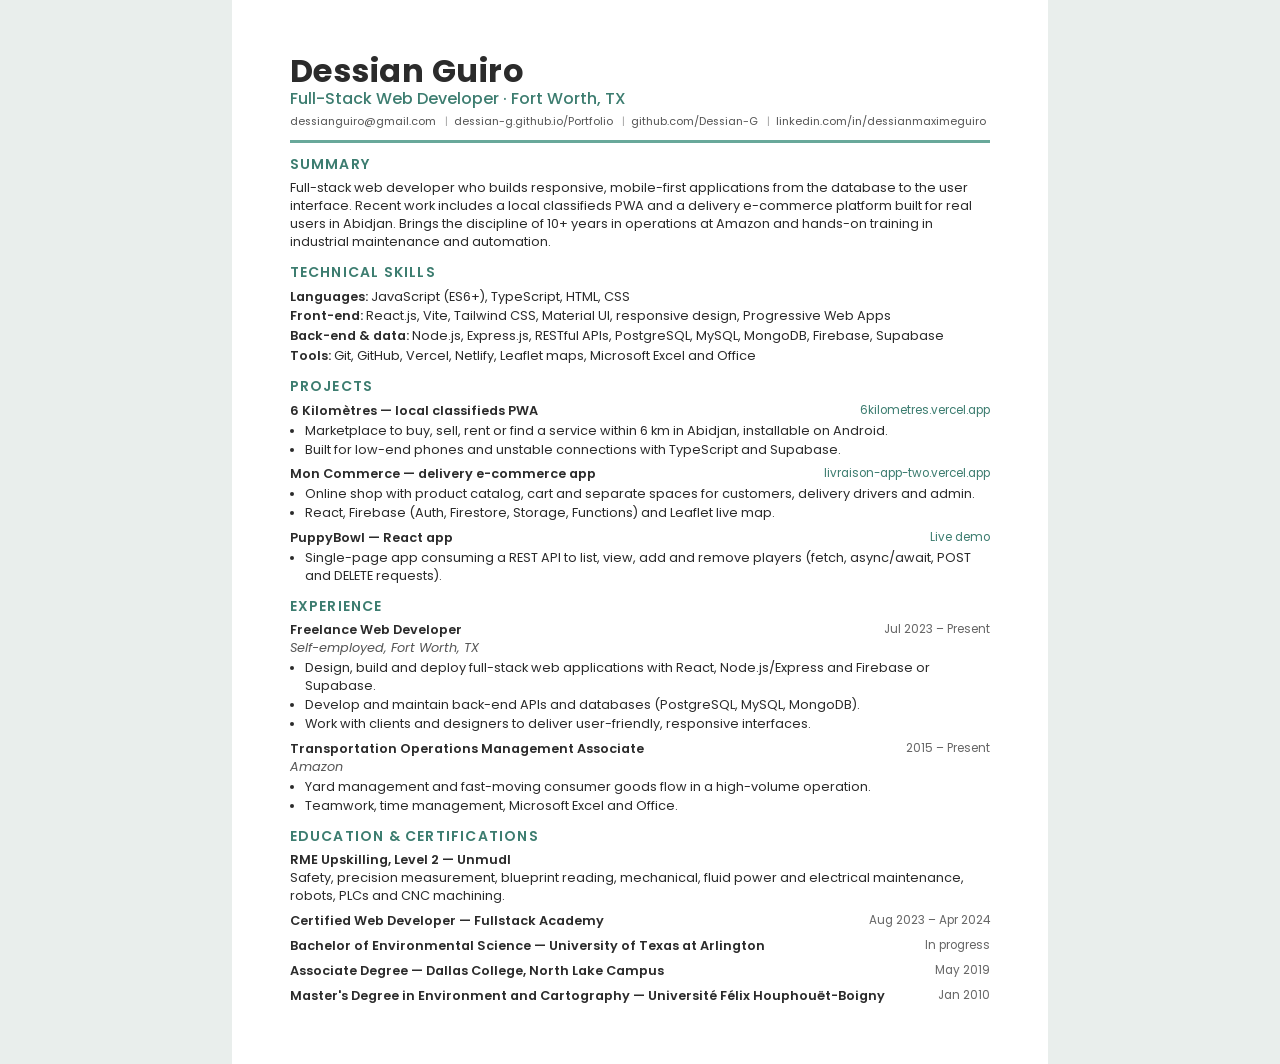
<file: resume/index.html>
<!DOCTYPE html>
<html lang="en">
  <head>
    <meta charset="UTF-8" />
    <meta name="viewport" content="width=device-width, initial-scale=1.0" />
    <title>Dessian Guiro | Resume</title>
    <link
      href="https://fonts.googleapis.com/css2?family=Poppins:wght@400;500;600;700&display=swap"
      rel="stylesheet"
    />
    <style>
      @page {
        size: Letter;
        margin: 0;
      }
      * {
        box-sizing: border-box;
        margin: 0;
        padding: 0;
      }
      body {
        font-family: "Poppins", sans-serif;
        color: #2b2b2b;
        background: #e9eeec;
        font-size: 9.6pt;
        line-height: 1.4;
      }
      .page {
        width: 8.5in;
        min-height: 11in;
        margin: 0 auto;
        background: #fff;
        padding: 0.55in 0.6in;
      }
      @media print {
        body {
          background: #fff;
        }
        .page {
          min-height: 0;
          height: 11in;
          overflow: hidden;
        }
      }
      header {
        border-bottom: 3px solid #68a89a;
        padding-bottom: 10px;
        margin-bottom: 12px;
      }
      h1 {
        font-size: 24pt;
        font-weight: 700;
        letter-spacing: 0.5px;
        line-height: 1.1;
      }
      .role {
        font-size: 12pt;
        font-weight: 500;
        color: #3d7d70;
      }
      .contact {
        margin-top: 4px;
        font-size: 8.2pt;
        white-space: nowrap;
        color: #555;
      }
      .contact a {
        color: #555;
        text-decoration: none;
      }
      .contact span + span::before {
        content: "  |  ";
        white-space: pre;
        color: #aaa;
      }
      h2 {
        font-size: 10.5pt;
        font-weight: 600;
        text-transform: uppercase;
        letter-spacing: 1.2px;
        color: #3d7d70;
        margin: 12px 0 5px;
      }
      .item {
        margin-bottom: 7px;
      }
      .item-head {
        display: flex;
        justify-content: space-between;
        gap: 12px;
      }
      .item-title {
        font-weight: 600;
      }
      .date {
        color: #666;
        white-space: nowrap;
        font-size: 8.8pt;
      }
      .sub {
        color: #555;
        font-style: italic;
      }
      ul {
        padding-left: 15px;
        margin-top: 2px;
      }
      li + li {
        margin-top: 1px;
      }
      .skills div {
        margin-bottom: 2px;
      }
      .skills b {
        font-weight: 600;
      }
      a.link {
        color: #3d7d70;
        text-decoration: none;
      }
    </style>
  </head>
  <body>
    <div class="page">
      <header>
        <h1>Dessian Guiro</h1>
        <div class="role">Full-Stack Web Developer &middot; Fort Worth, TX</div>
        <div class="contact">
          <span
            ><a href="mailto:dessianguiro@gmail.com">dessianguiro@gmail.com</a></span
          >
          <span
            ><a href="https://dessian-g.github.io/Portfolio/"
              >dessian-g.github.io/Portfolio</a
            ></span
          >
          <span><a href="https://github.com/Dessian-G">github.com/Dessian-G</a></span>
          <span
            ><a href="https://www.linkedin.com/in/dessianmaximeguiro/"
              >linkedin.com/in/dessianmaximeguiro</a
            ></span
          >
        </div>
      </header>

      <h2>Summary</h2>
      <p>
        Full-stack web developer who builds responsive, mobile-first
        applications from the database to the user interface. Recent work
        includes a local classifieds PWA and a delivery e-commerce platform
        built for real users in Abidjan. Brings the discipline of 10+ years in
        operations at Amazon and hands-on training in industrial maintenance
        and automation.
      </p>

      <h2>Technical Skills</h2>
      <div class="skills">
        <div>
          <b>Languages:</b> JavaScript (ES6+), TypeScript, HTML, CSS
        </div>
        <div>
          <b>Front-end:</b> React.js, Vite, Tailwind CSS, Material UI,
          responsive design, Progressive Web Apps
        </div>
        <div>
          <b>Back-end &amp; data:</b> Node.js, Express.js, RESTful APIs,
          PostgreSQL, MySQL, MongoDB, Firebase, Supabase
        </div>
        <div>
          <b>Tools:</b> Git, GitHub, Vercel, Netlify, Leaflet maps, Microsoft
          Excel and Office
        </div>
      </div>

      <h2>Projects</h2>
      <div class="item">
        <div class="item-head">
          <span class="item-title"
            >6 Kilomètres &mdash; local classifieds PWA</span
          >
          <a class="link date" href="https://6kilometres.vercel.app"
            >6kilometres.vercel.app</a
          >
        </div>
        <ul>
          <li>
            Marketplace to buy, sell, rent or find a service within 6 km in
            Abidjan, installable on Android.
          </li>
          <li>
            Built for low-end phones and unstable connections with TypeScript
            and Supabase.
          </li>
        </ul>
      </div>
      <div class="item">
        <div class="item-head">
          <span class="item-title"
            >Mon Commerce &mdash; delivery e-commerce app</span
          >
          <a class="link date" href="https://livraison-app-two.vercel.app"
            >livraison-app-two.vercel.app</a
          >
        </div>
        <ul>
          <li>
            Online shop with product catalog, cart and separate spaces for
            customers, delivery drivers and admin.
          </li>
          <li>
            React, Firebase (Auth, Firestore, Storage, Functions) and Leaflet
            live map.
          </li>
        </ul>
      </div>
      <div class="item">
        <div class="item-head">
          <span class="item-title">PuppyBowl &mdash; React app</span>
          <a
            class="link date"
            href="https://664d8d5193cb4b9f234d6cf1--inspiring-croquembouche-5006ca.netlify.app/"
            >Live demo</a
          >
        </div>
        <ul>
          <li>
            Single-page app consuming a REST API to list, view, add and remove
            players (fetch, async/await, POST and DELETE requests).
          </li>
        </ul>
      </div>

      <h2>Experience</h2>
      <div class="item">
        <div class="item-head">
          <span class="item-title">Freelance Web Developer</span>
          <span class="date">Jul 2023 &ndash; Present</span>
        </div>
        <div class="sub">Self-employed, Fort Worth, TX</div>
        <ul>
          <li>
            Design, build and deploy full-stack web applications with React,
            Node.js/Express and Firebase or Supabase.
          </li>
          <li>
            Develop and maintain back-end APIs and databases (PostgreSQL, MySQL,
            MongoDB).
          </li>
          <li>
            Work with clients and designers to deliver user-friendly, responsive
            interfaces.
          </li>
        </ul>
      </div>
      <div class="item">
        <div class="item-head">
          <span class="item-title"
            >Transportation Operations Management Associate</span
          >
          <span class="date">2015 &ndash; Present</span>
        </div>
        <div class="sub">Amazon</div>
        <ul>
          <li>
            Yard management and fast-moving consumer goods flow in a
            high-volume operation.
          </li>
          <li>Teamwork, time management, Microsoft Excel and Office.</li>
        </ul>
      </div>

      <h2>Education &amp; Certifications</h2>
      <div class="item">
        <div class="item-head">
          <span class="item-title"
            >RME Upskilling, Level 2 &mdash; Unmudl</span
          >
        </div>
        <div>
          Safety, precision measurement, blueprint reading, mechanical, fluid
          power and electrical maintenance, robots, PLCs and CNC machining.
        </div>
      </div>
      <div class="item">
        <div class="item-head">
          <span class="item-title"
            >Certified Web Developer &mdash; Fullstack Academy</span
          >
          <span class="date">Aug 2023 &ndash; Apr 2024</span>
        </div>
      </div>
      <div class="item">
        <div class="item-head">
          <span class="item-title"
            >Bachelor of Environmental Science &mdash; University of Texas at
            Arlington</span
          >
          <span class="date">In progress</span>
        </div>
      </div>
      <div class="item">
        <div class="item-head">
          <span class="item-title"
            >Associate Degree &mdash; Dallas College, North Lake Campus</span
          >
          <span class="date">May 2019</span>
        </div>
      </div>
      <div class="item">
        <div class="item-head">
          <span class="item-title"
            >Master's Degree in Environment and Cartography &mdash; Université
            Félix Houphouët-Boigny</span
          >
          <span class="date">Jan 2010</span>
        </div>
      </div>
    </div>
  </body>
</html>
</file>
